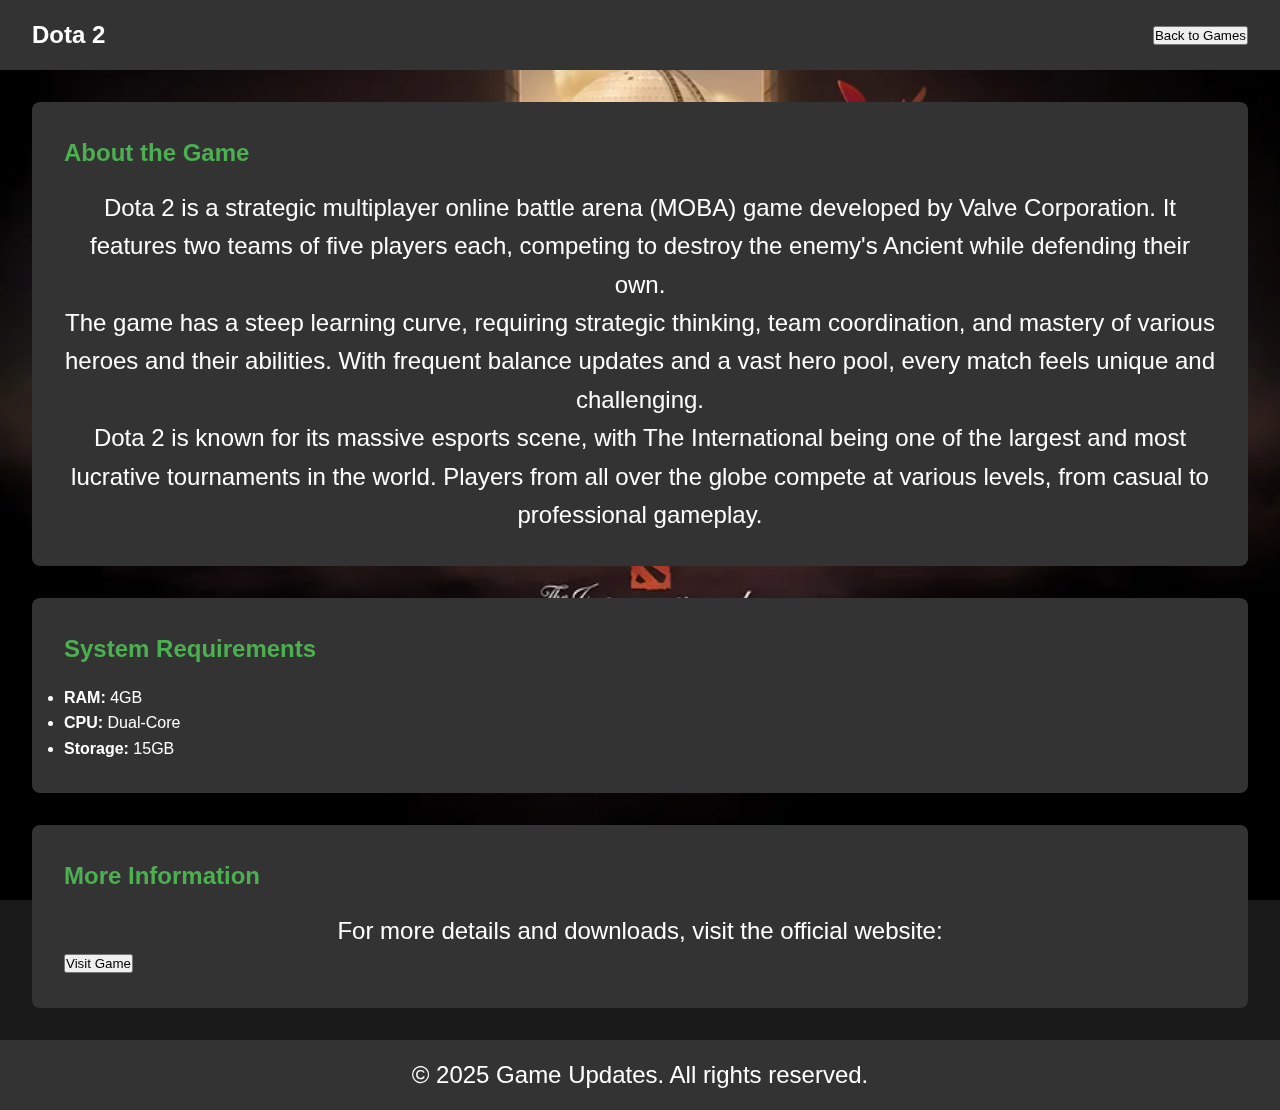
<file: dota_2.html>
<!DOCTYPE html>
<html lang="en">
<head>
    <meta charset="UTF-8">
    <meta name="viewport" content="width=device-width, initial-scale=1.0">
    <title>Dota 2</title>
    <link rel="icon" type="image/png" href="favicon.png" sizes="32x32">
    <link rel="stylesheet" href="games.css">
</head>
<body><style>
        /* Background Image */
        .bg-image {
            position: fixed;
            top: 0;
            left: 0;
            width: 100%;
            height: 100%;
            object-fit: cover;
            z-index: -1;
        }

        /* Text Styling */
        h1, p {
            position: relative;
            color: white;
            text-align: center;
            font-size: 24px;
            
        }
    </style>
</head>
<body>

    <img src="dotaa.webp" class="bg-image" alt="Background">


    <header>
        <h1>Dota 2</h1>
        <button onclick=location.href="games.html">Back to Games</button>
    </header>
    
    <section>
        <h2>About the Game</h2>
        <p>Dota 2 is a strategic multiplayer online battle arena (MOBA) game developed by Valve Corporation. It features two teams of five players each, competing to destroy the enemy's Ancient while defending their own.</p>
        <p>The game has a steep learning curve, requiring strategic thinking, team coordination, and mastery of various heroes and their abilities. With frequent balance updates and a vast hero pool, every match feels unique and challenging.</p>
        <p>Dota 2 is known for its massive esports scene, with The International being one of the largest and most lucrative tournaments in the world. Players from all over the globe compete at various levels, from casual to professional gameplay.</p>
    </section>
    
    <section>
        <h2>System Requirements</h2>
        <ul>
            <li><strong>RAM:</strong> 4GB</li>
            <li><strong>CPU:</strong> Dual-Core</li>
            <li><strong>Storage:</strong> 15GB</li>
        </ul>
    </section>
    
    <section>
        <h2>More Information</h2>
        <p>For more details and downloads, visit the official website:</p>
        <button onclick="location.href='https://www.dota2.com'">Visit Game</button>
    </section>
    
    <footer>
        <p>&copy; 2025 Game Updates. All rights reserved.</p>
    </footer>
</body>
</html>
</file>
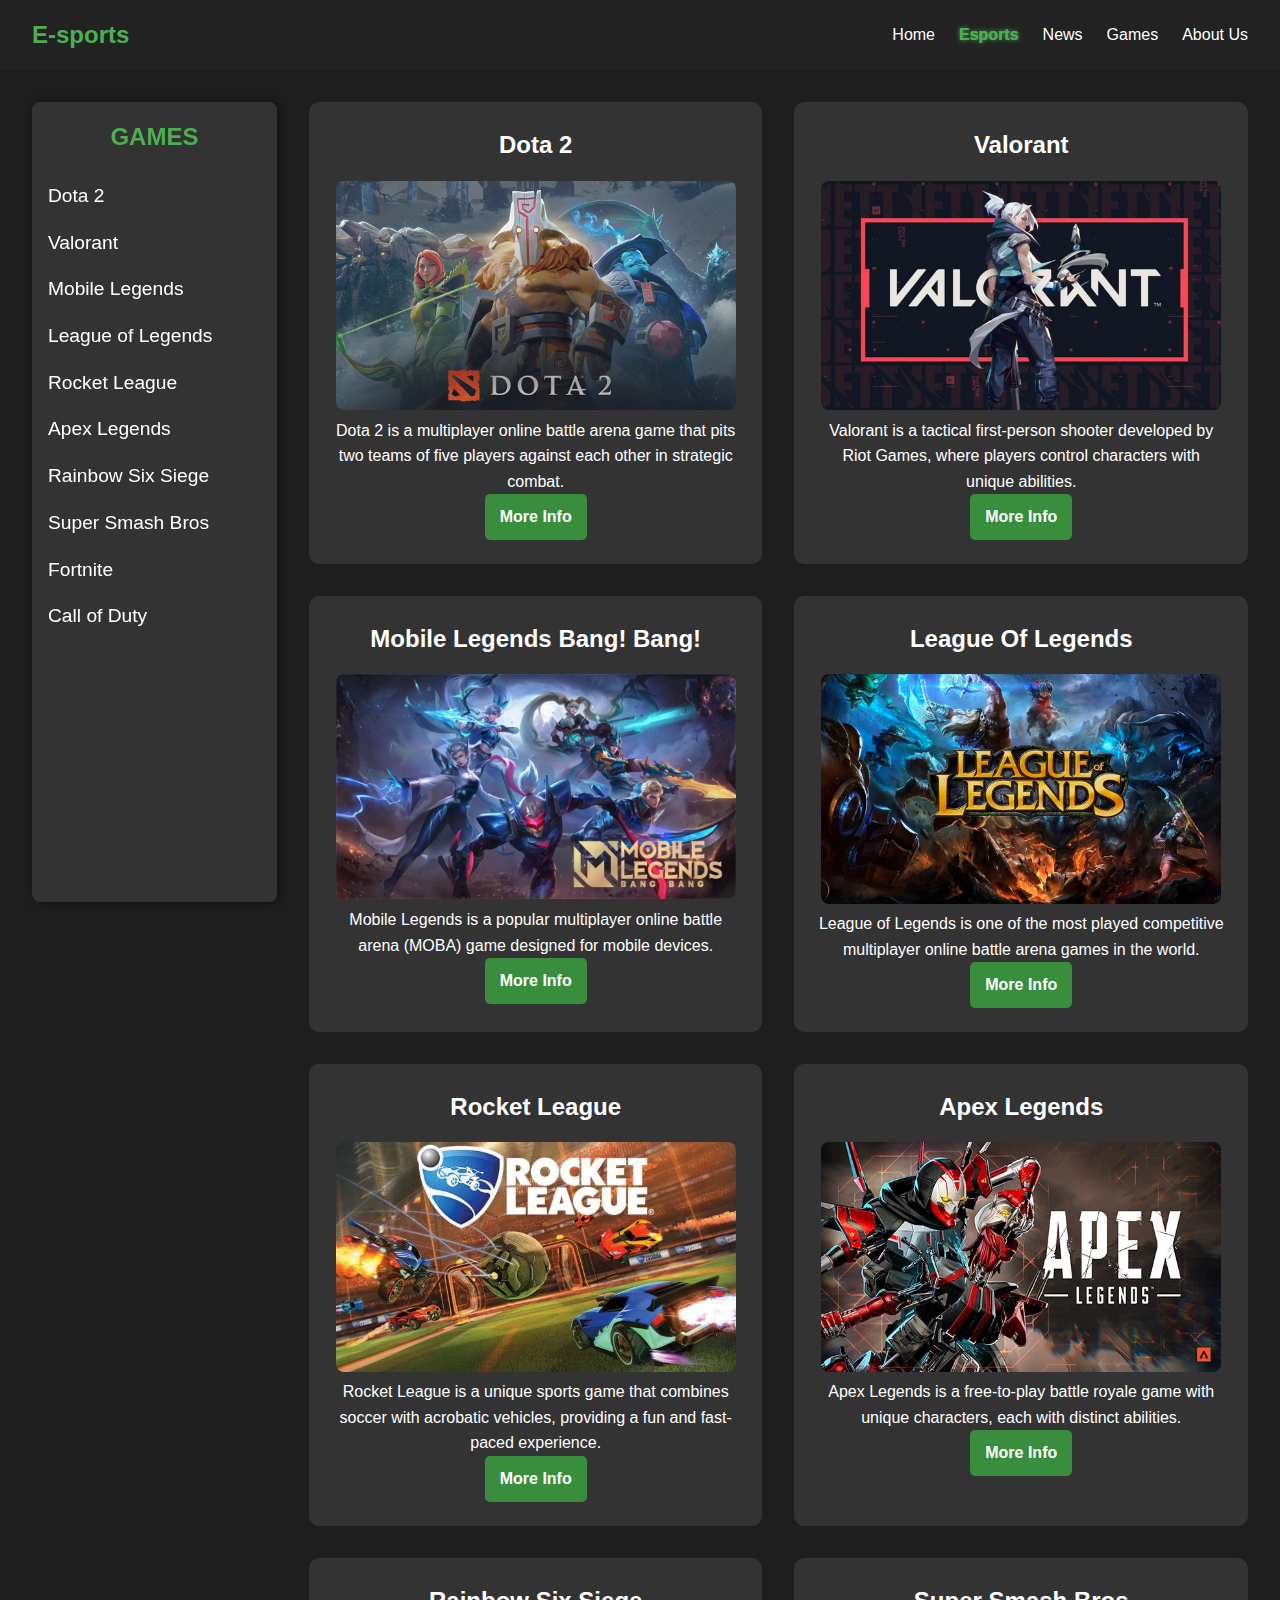
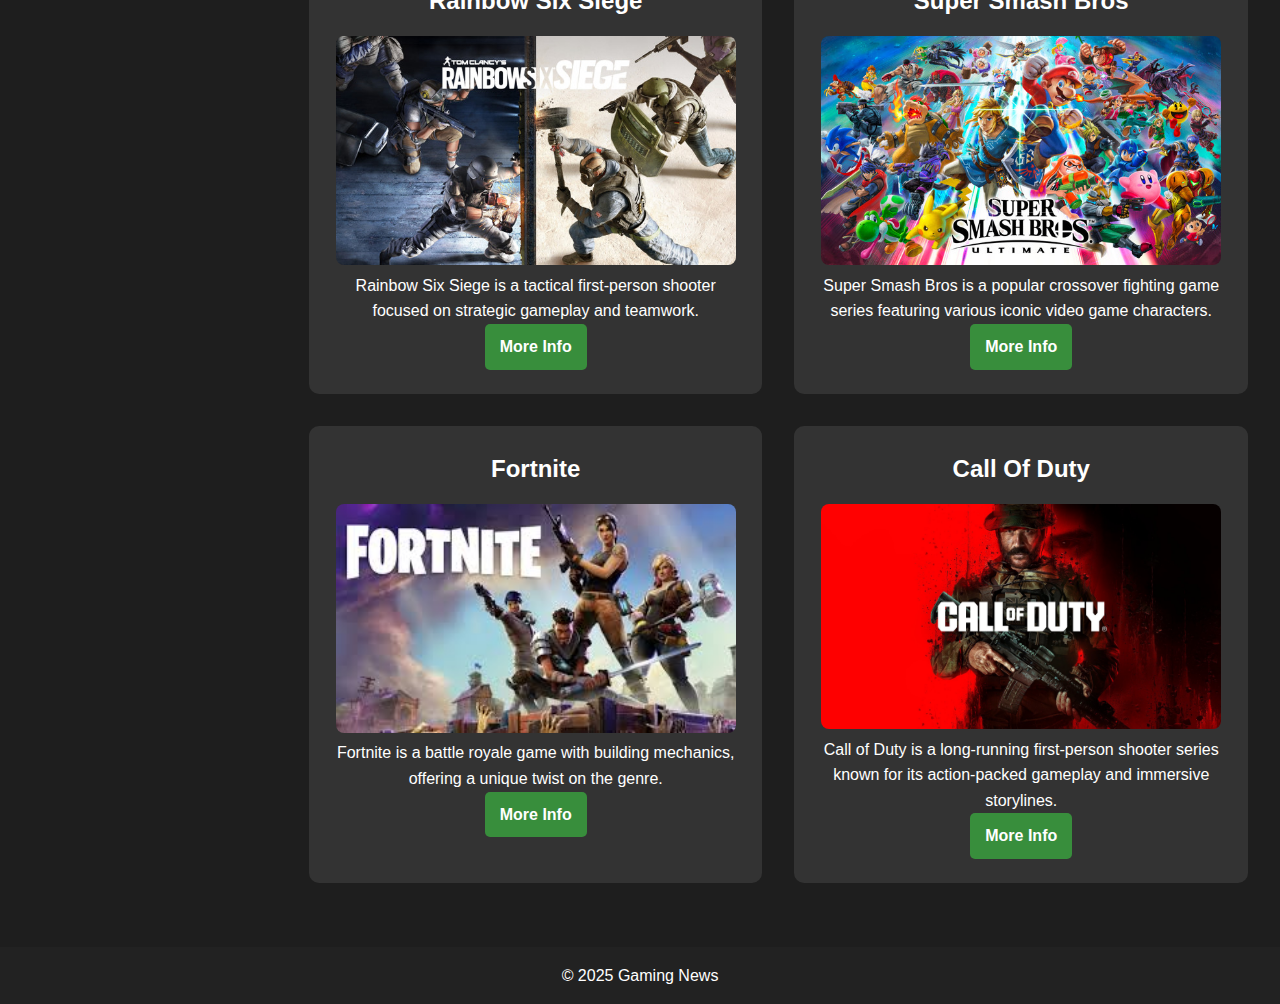
<file: esports.html>
<!DOCTYPE html>
<html lang="en">
<head>
    <meta charset="UTF-8">
    <meta name="viewport" content="width=device-width, initial-scale=1.0">
    <title>Esports - Gaming News</title>
    <link rel="icon" type="image/png" href="favicon.png" sizes="32x32">
    <link rel="stylesheet" href="esports.css">
</head>
<body>

   <header>
    <div class="logo">E-sports</div>
    <nav>
        <ul>
            <li><a href="index.html">Home</a></li>
            <li><a href="esports.html" class="active">Esports</a></li>
            <li><a href="/upcoming.html">News</a></li>
            <li><a href="/games.html">Games</a></li>
            <li><a href="/aboutus.html">About Us</a></li>
        </ul>
</header>

    <div class="content">
        <div class="sidebar">
		<h2 class="sidebar-title">GAMES</h2>
            <ul>
                <li><a href="#dota2">Dota 2</a></li>
                <li><a href="#valorant">Valorant</a></li>
                <li><a href="#mobile-legends">Mobile Legends</a></li>
                <li><a href="#lol">League of Legends</a></li>
                <li><a href="#rocket-league">Rocket League</a></li>
                <li><a href="#apex-legends">Apex Legends</a></li>
                <li><a href="#rainbow-six">Rainbow Six Siege</a></li>
                <li><a href="#smash-bros">Super Smash Bros</a></li>
                <li><a href="#fortnite">Fortnite</a></li>
                <li><a href="#call-of-duty">Call of Duty</a></li>
            </ul>
        </div>

        <div class="game-sections">

<section id="dota2" class="game-section">
	<h2>Dota 2</h2>
	<img src="dota2-image.jpg" alt="Dota 2" class="game-image">
	<p>Dota 2 is a multiplayer online battle arena game that pits two teams of five players against each other in strategic combat.</p>
	<a href="https://liquipedia.net/dota2/Portal:Esports" class="more-info" target="_blank">More Info</a>
</section>

<section id="valorant" class="game-section">
                <h2>Valorant</h2>
                <img src="valorant-image.jpg" alt="Valorant" class="game-image">
                <p>Valorant is a tactical first-person shooter developed by Riot Games, where players control characters with unique abilities.</p>
                <a href="https://liquipedia.net/valorant/Main_Page" class="more-info" target="_blank">More Info</a> </section>

<section id="mobile-legends" class="game-section">
    <h2>Mobile Legends Bang! Bang!</h2>
    <img src="mobile-legends-image.jpg" alt="Mobile Legends" class="game-image">
    <p>Mobile Legends is a popular multiplayer online battle arena (MOBA) game designed for mobile devices.</p>
    <a href="https://liquipedia.net/mobilelegends/Main_Page" class="more-info" target="_blank">More Info</a>
</section>

<section id="lol" class="game-section">
    <h2>League Of Legends</h2>
    <img src="lol-image.jpg" alt="League Of Legends" class="game-image">
    <p>League of Legends is one of the most played competitive multiplayer online battle arena games in the world.</p>
    <a href="https://liquipedia.net/leagueoflegends/Main_Page" class="more-info" target="_blank">More Info</a>
</section>

<section id="rocket-league" class="game-section">
    <h2>Rocket League</h2>
    <img src="rocket-league-image.jpg" alt="Rocket League" class="game-image">
    <p>Rocket League is a unique sports game that combines soccer with acrobatic vehicles, providing a fun and fast-paced experience.</p>
    <a href="https://liquipedia.net/rocketleague/Main_Page" class="more-info" target="_blank">More Info</a>
</section>

<section id="apex-legends" class="game-section">
    <h2>Apex Legends</h2>
    <img src="apex-legends-image.jpg" alt="Apex Legends" class="game-image">
    <p>Apex Legends is a free-to-play battle royale game with unique characters, each with distinct abilities.</p>
    <a href="https://liquipedia.net/apexlegends/Main_Page" class="more-info" target="_blank">More Info</a>
</section>

<section id="rainbow-six" class="game-section">
    <h2>Rainbow Six Siege</h2>
    <img src="rainbow-six-image.jpg" alt="Rainbow Six Siege" class="game-image">
    <p>Rainbow Six Siege is a tactical first-person shooter focused on strategic gameplay and teamwork.</p>
    <a href="https://liquipedia.net/rainbowsix/Main_Page" class="more-info" target="_blank">More Info</a>
</section>

<section id="smash-bros" class="game-section">
    <h2>Super Smash Bros</h2>
    <img src="smash-bros-image.jpg" alt="Super Smash Bros" class="game-image">
    <p>Super Smash Bros is a popular crossover fighting game series featuring various iconic video game characters.</p>
    <a href="https://liquipedia.net/smash/Main_Page" class="more-info" target="_blank">More Info</a>
</section>

<section id="fortnite" class="game-section">
    <h2>Fortnite</h2>
    <img src="fortnite-image.jpg" alt="Fortnite" class="game-image">
    <p>Fortnite is a battle royale game with building mechanics, offering a unique twist on the genre.</p>
    <a href="https://liquipedia.net/fortnite/Main_Page" class="more-info" target="_blank">More Info</a>
</section>

<section id="call-of-duty" class="game-section">
    <h2>Call Of Duty</h2>
    <img src="call-of-duty-image.jpg" alt="Call of Duty" class="game-image">
    <p>Call of Duty is a long-running first-person shooter series known for its action-packed gameplay and immersive storylines.</p>
    <a href="https://liquipedia.net/callofduty/Main_Page" class="more-info" target="_blank">More Info</a>
</section>

        </div>
    </div>

 


    <footer>
        <p>&copy; 2025 Gaming News</p>
    </footer>

</body>
</html>
</file>
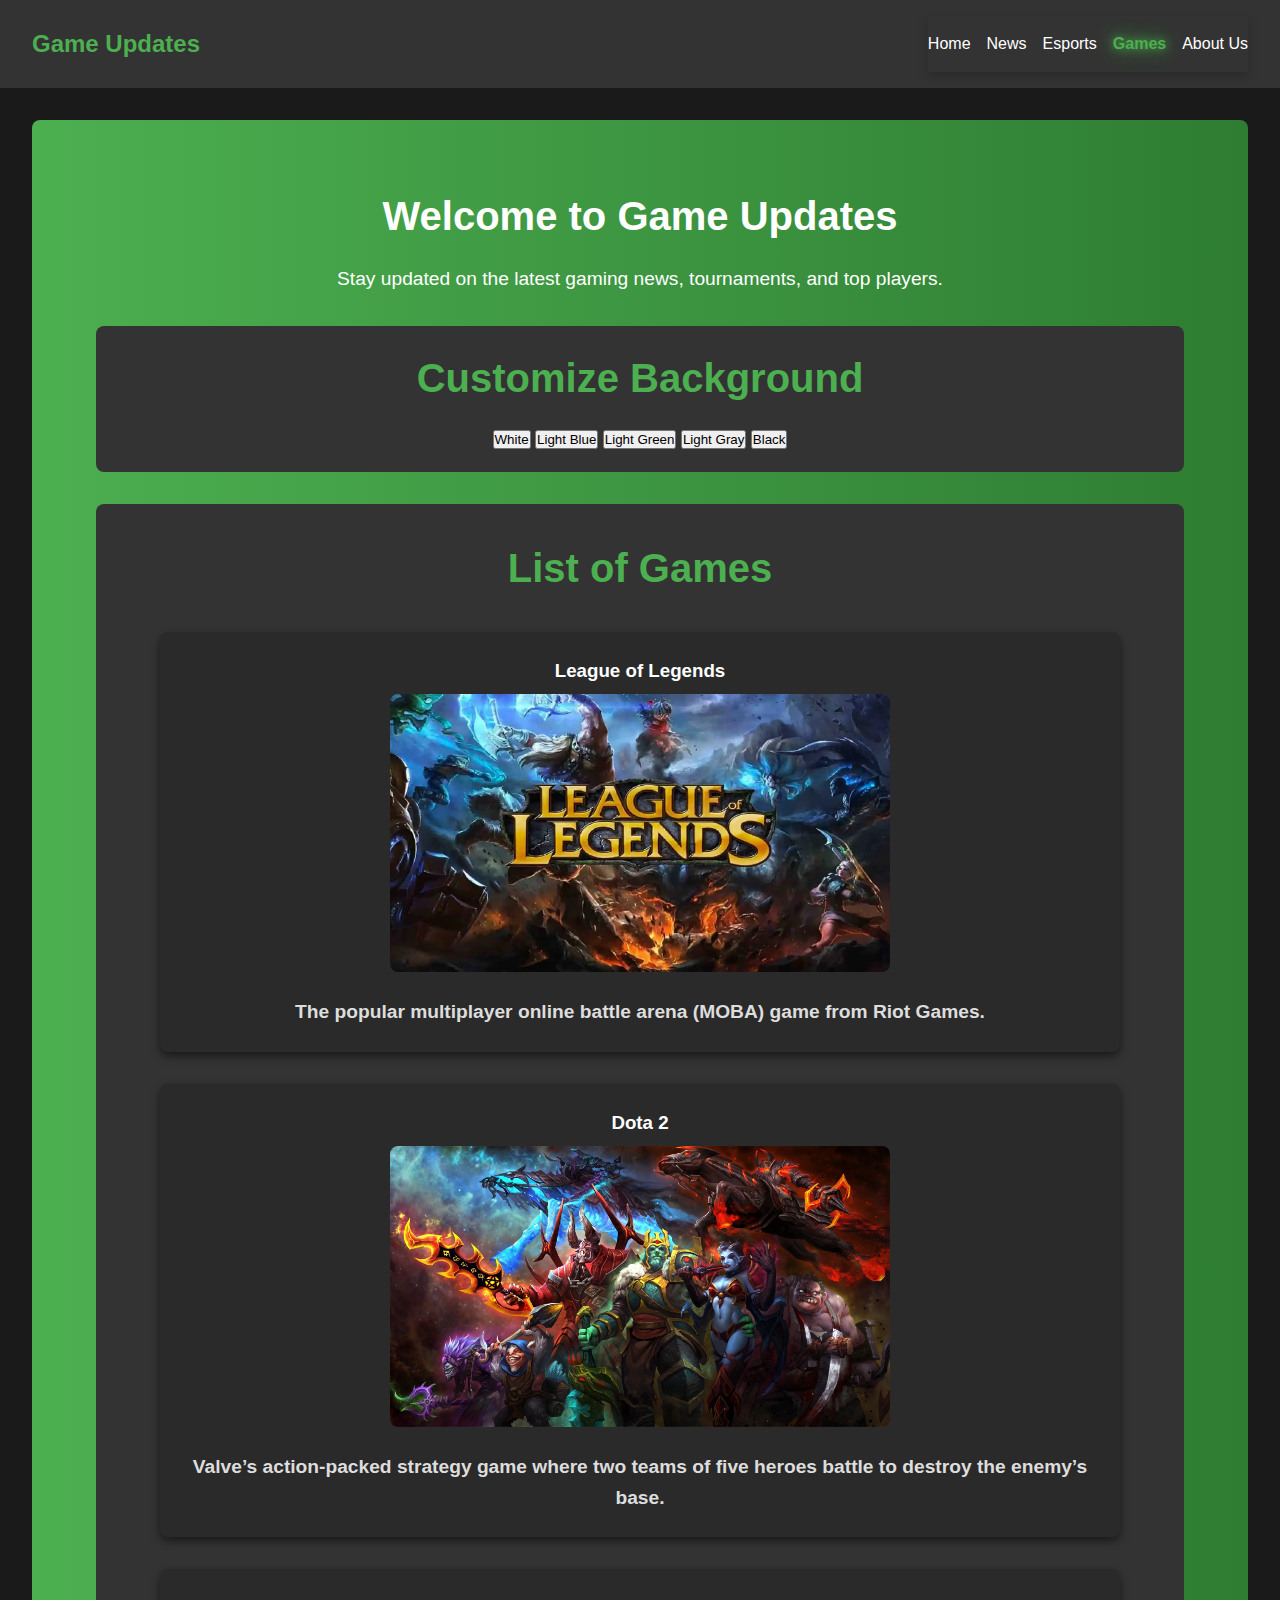
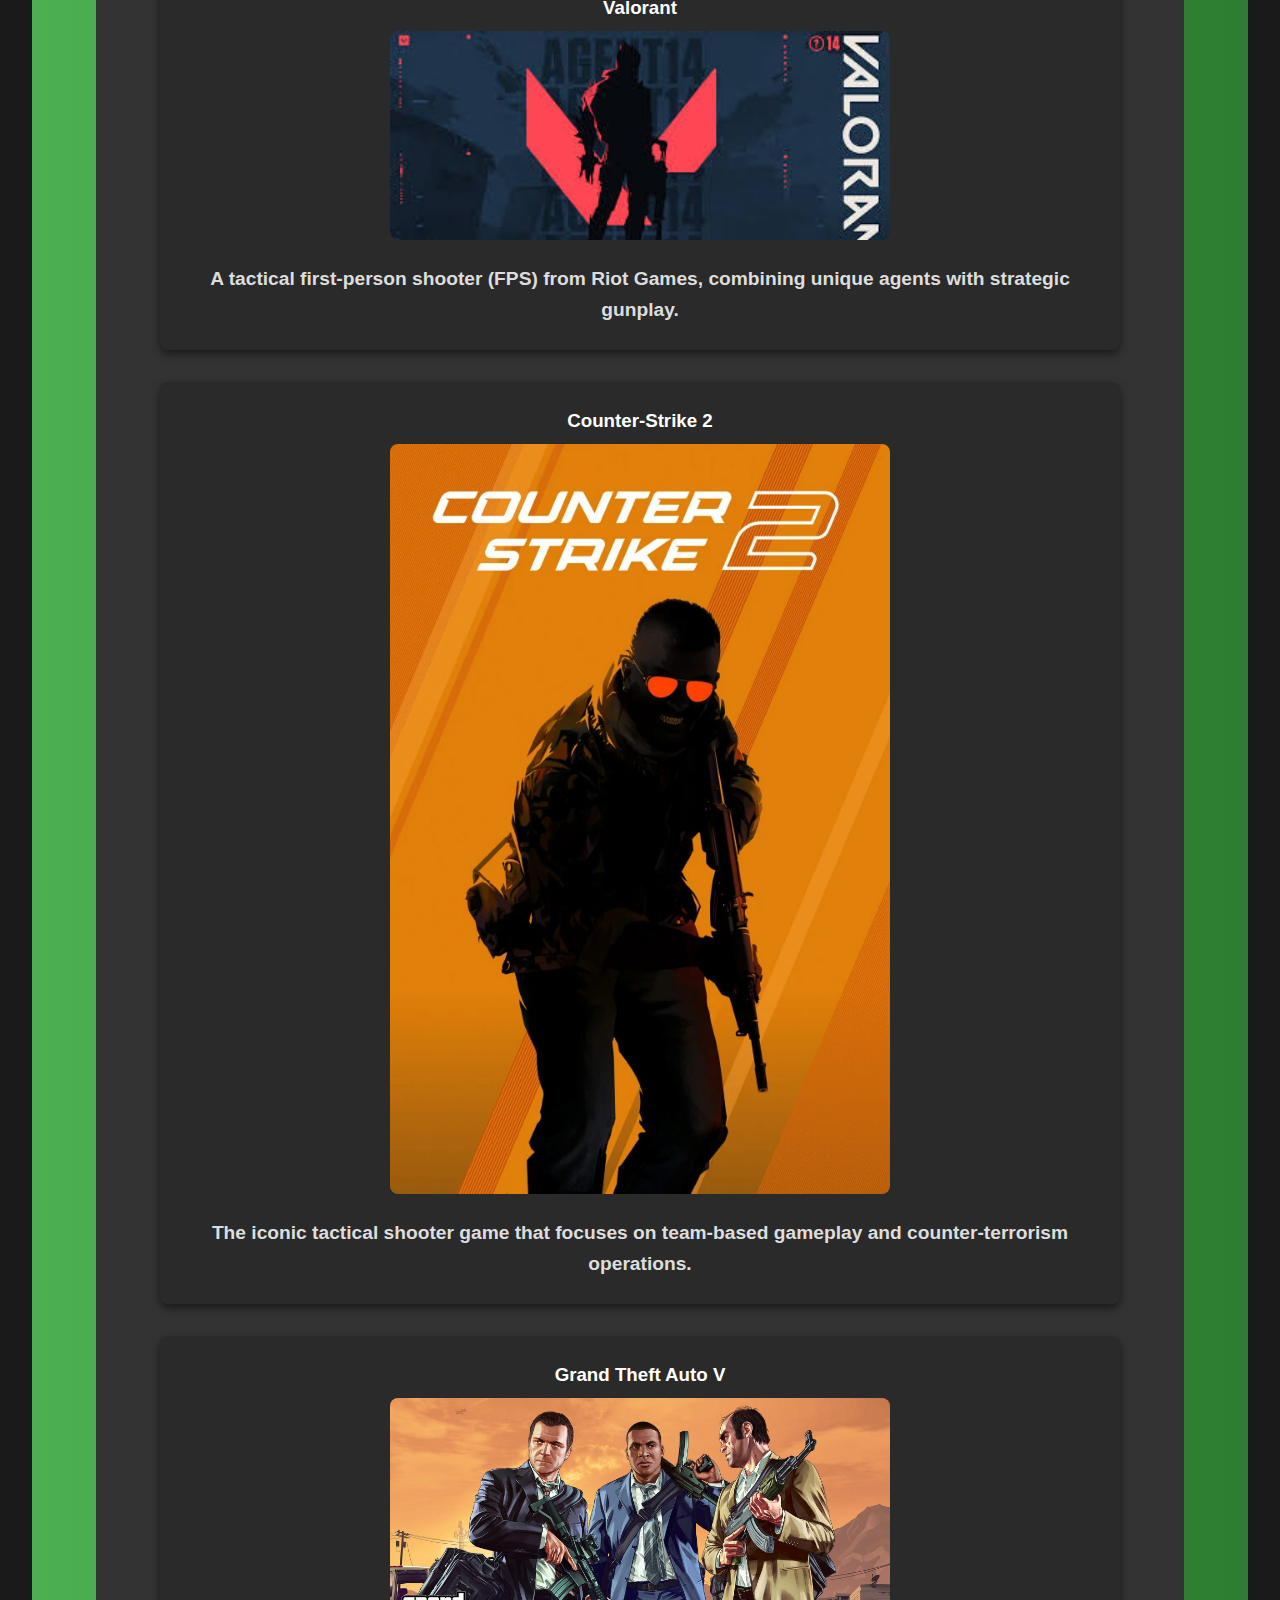
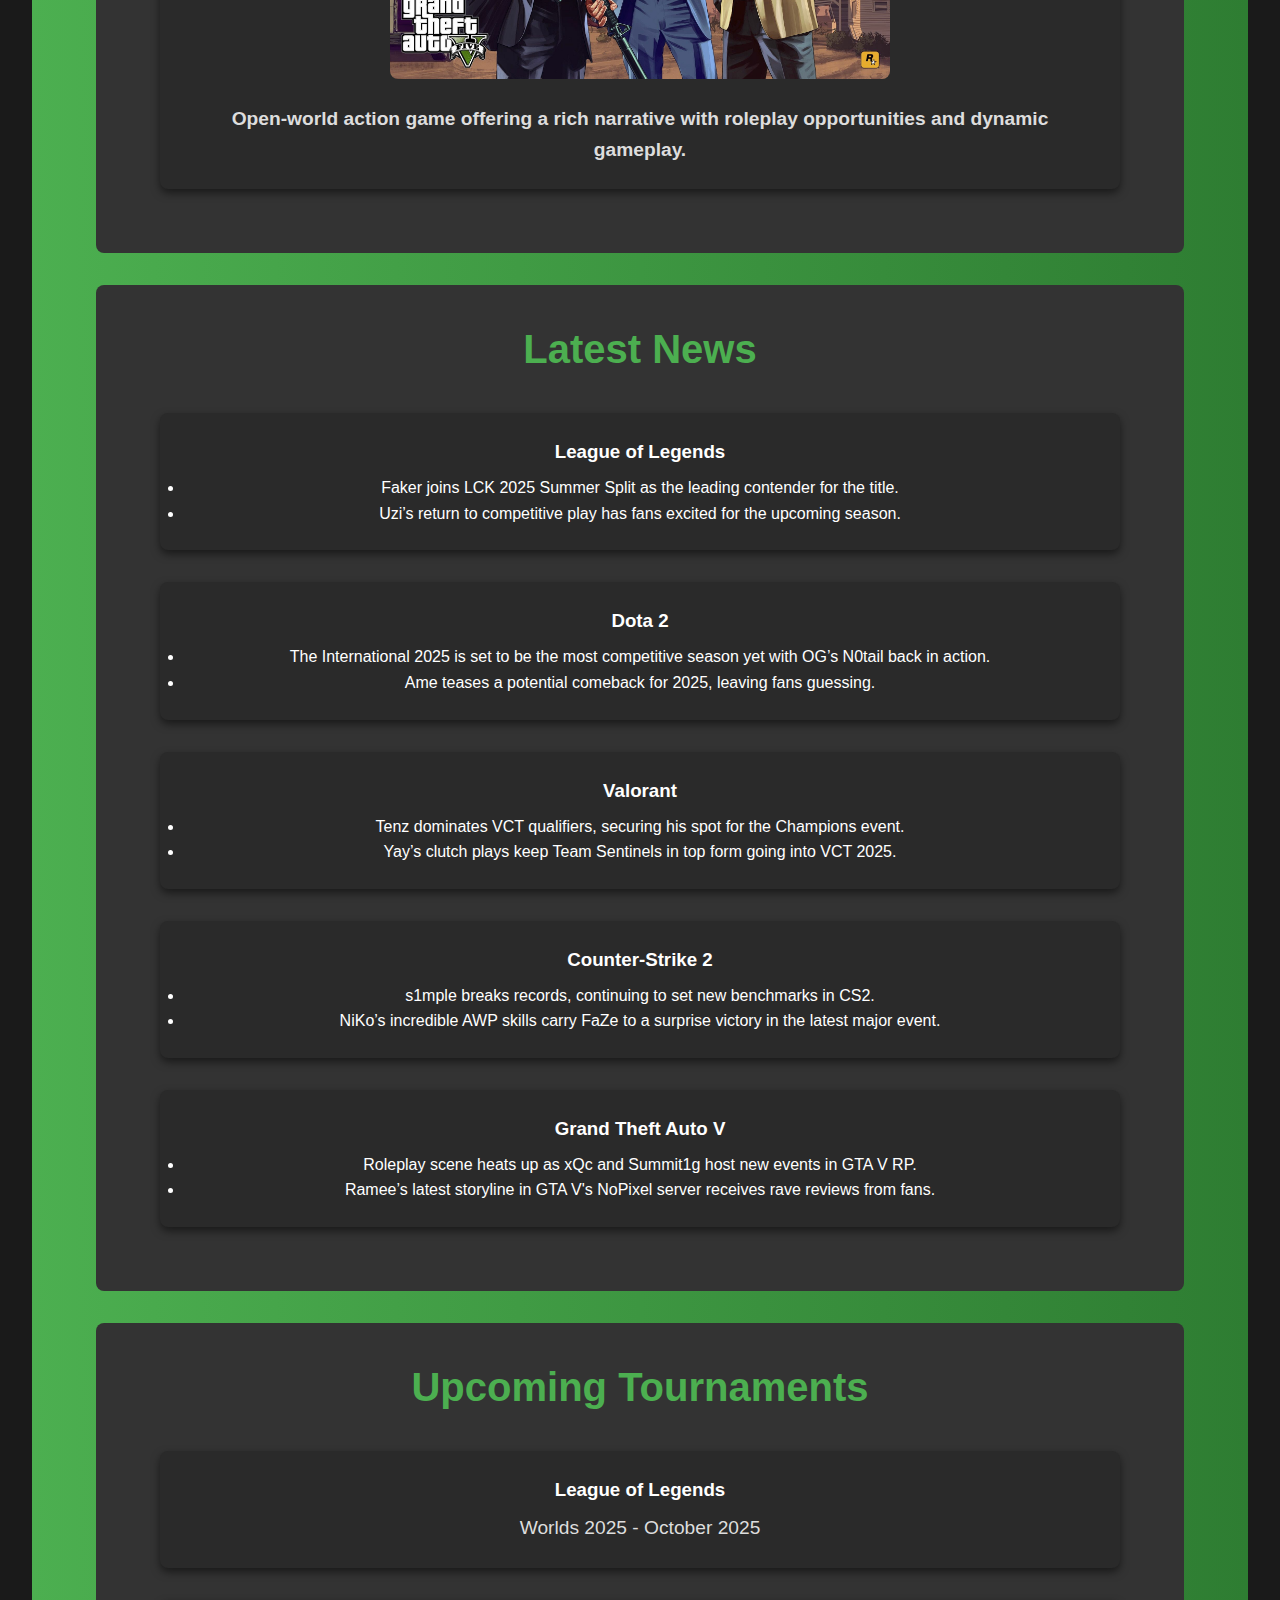
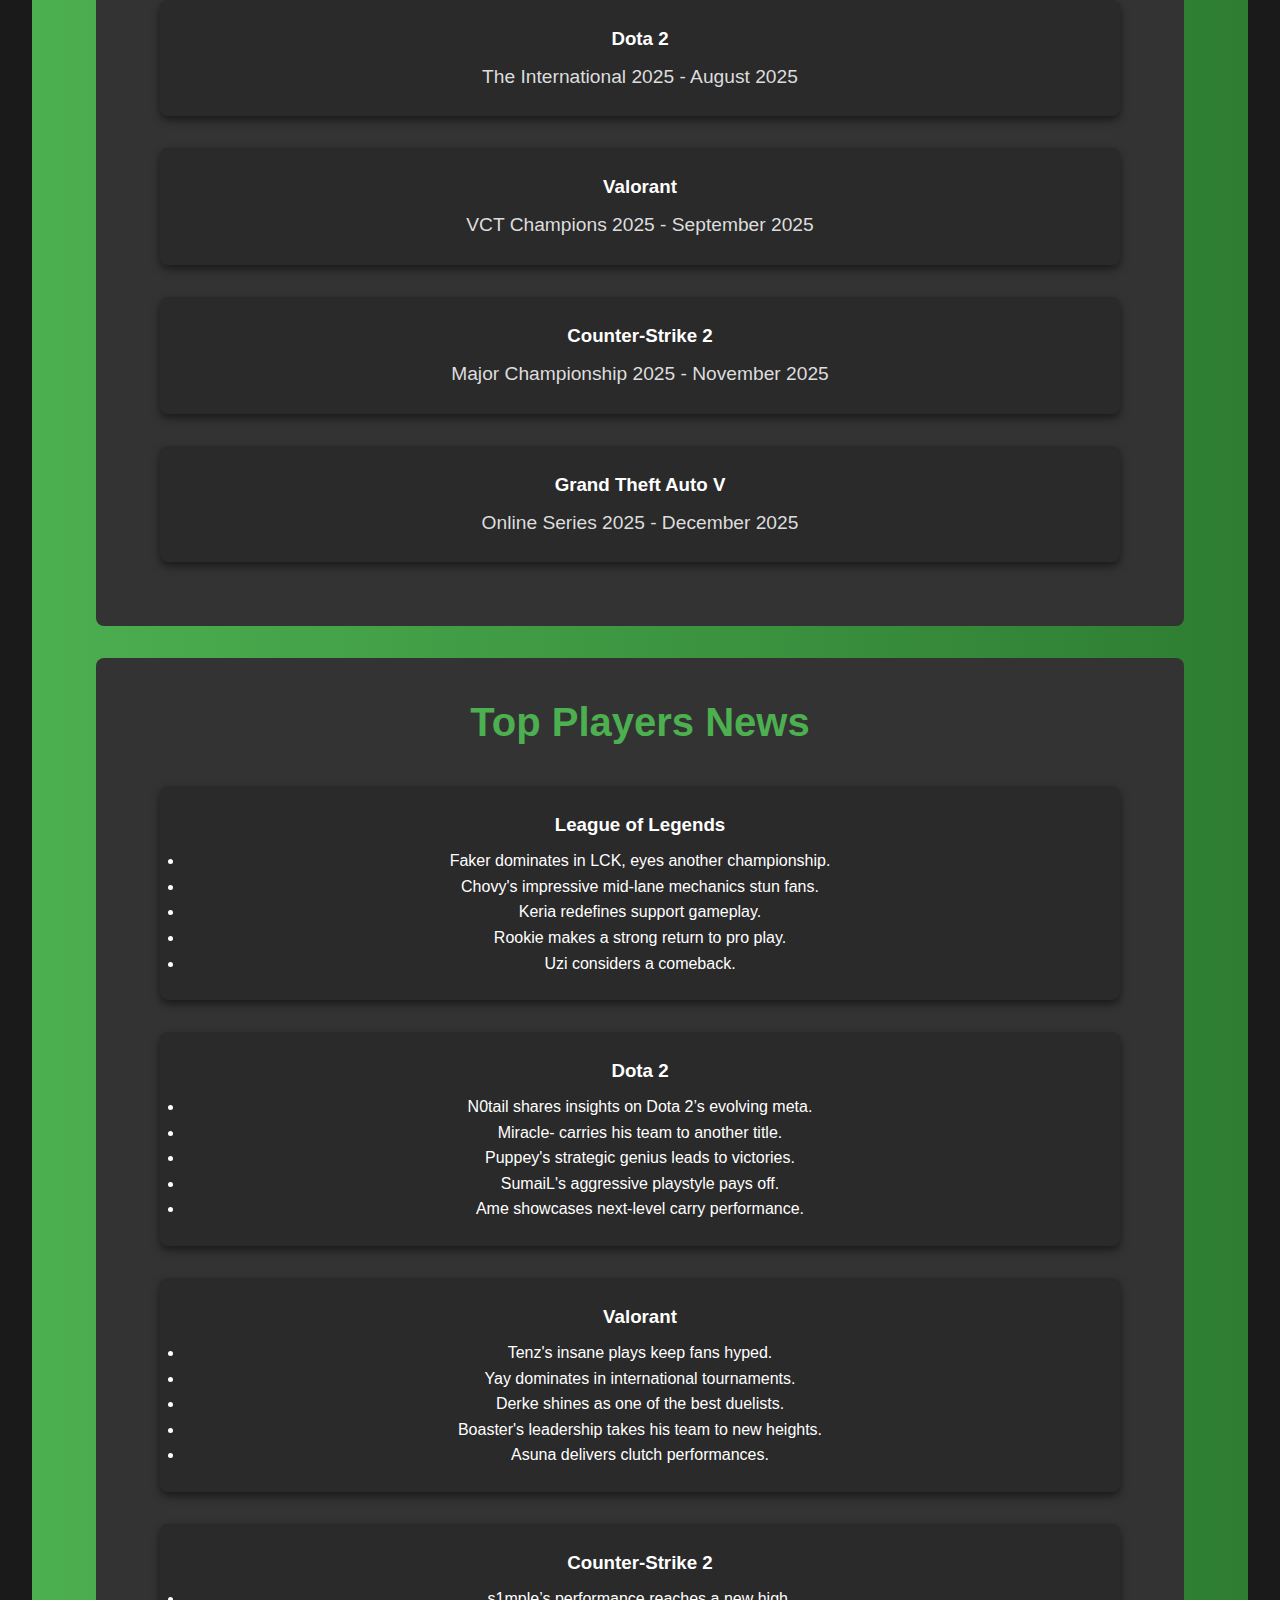
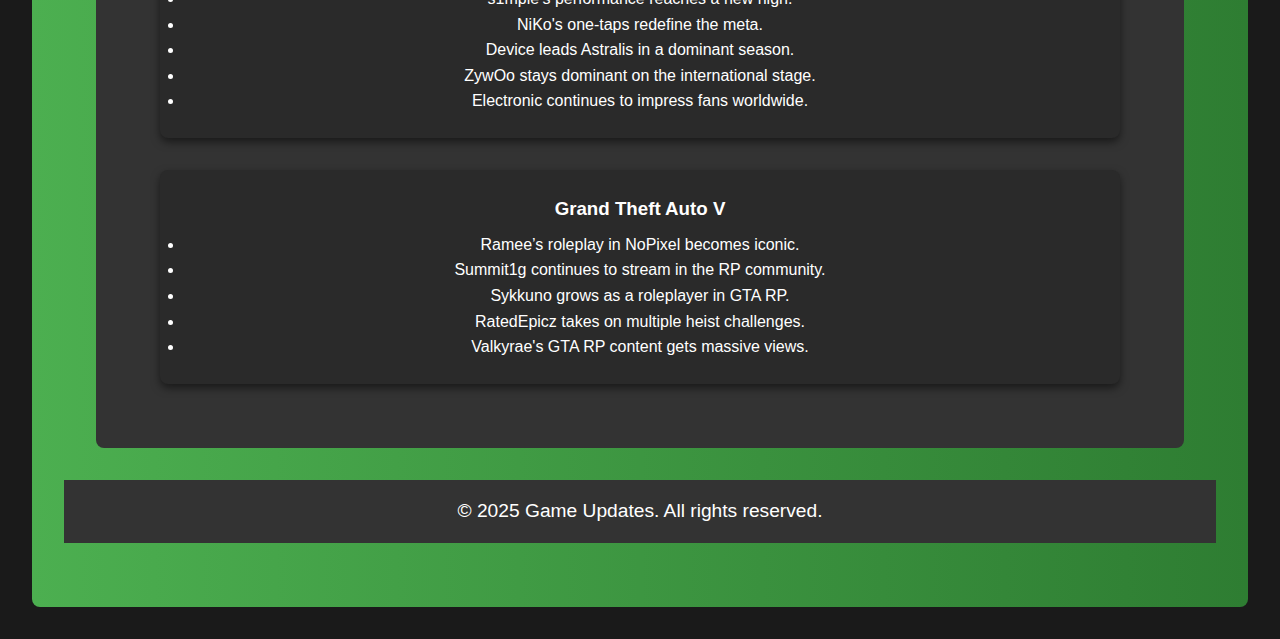
<file: games.html>
<!DOCTYPE html>
<html lang="en">
<head>
    <meta charset="UTF-8">
    <meta name="viewport" content="width=device-width, initial-scale=1.0">
    <title>Game Updates</title>
    <link rel="stylesheet" href="games.css">
    <link rel="icon" type="image/png" href="favicon.png" sizes="32x32">
</head>
<body>

    <header>
        <h1 class="logo">Game Updates</h1>
        <nav>
            <ul>
                <li><a href="/index.html">Home</a></li>
                <li><a href="/upcoming.html">News</a></li>
                <li><a href="/esports.html">Esports</a></li>
                <li><a href="/games.html"class= "active">Games</a></li>
                <li><a href="/aboutus.html">About Us</a></li>
            </ul>
        </nav>
    
    </header>
 
    <section class="hero">
        <h1>Welcome to Game Updates</h1>
        <p>Stay updated on the latest gaming news, tournaments, and top players.</p>
        <section id="color-theme" style="text-align: center; padding: 20px;">
            <h2>Customize Background</h2>
            <button onclick="changeBackgroundColor('white')">White</button>
            <button onclick="changeBackgroundColor('lightblue')">Light Blue</button>
            <button onclick="changeBackgroundColor('lightgreen')">Light Green</button>
            <button onclick="changeBackgroundColor('lightgray')">Light Gray</button>
            <button onclick="changeBackgroundColor('black')">Black</button>
       
    </section>

    <!-- List of Games Section -->
    <section id="home">
        <h2>List of Games</h2>

        <!-- League of Legends Section -->
        <section class="game-box" id="league-of-legends">
            <h3>League of Legends</h3>
            <a href="league_of_legends.html">
                <img src="/league-of-legends.webp" alt="League of Legends">
                <p>The popular multiplayer online battle arena (MOBA) game from Riot Games.</p>
            </a>
        </section>

        <!-- Dota 2 Section -->
        <section class="game-box" id="dota-2">
            <h3>Dota 2</h3>
            <a href="dota_2.html">
                <img src="/dota-2.jpg" alt="Dota 2">
                <p>Valve’s action-packed strategy game where two teams of five heroes battle to destroy the enemy’s base.</p>
            </a>
        </section>

        <!-- Valorant Section -->
        <section class="game-box" id="valorant">
            <h3>Valorant</h3>
            <a href="valorant.html">
                <img src="/valorant 1.jpg" alt="Valorant">
                <p>A tactical first-person shooter (FPS) from Riot Games, combining unique agents with strategic gunplay.</p>
            </a>
        </section>

        <!-- Counter-Strike 2 Section -->
        <section class="game-box" id="counter-strike-2">
            <h3>Counter-Strike 2</h3>
            <a href="counter_strike_2.html">
                <img src="/Cs2.webp" alt="Counter-Strike 2">
                <p>The iconic tactical shooter game that focuses on team-based gameplay and counter-terrorism operations.</p>
            </a>
        </section>

        <!-- Grand Theft Auto V Section -->
        <section class="game-box" id="gta-v">
            <h3>Grand Theft Auto V</h3>
            <a href="gta_v.html">
                <img src="/gta v.jpg" alt="Grand Theft Auto V">
                <p>Open-world action game offering a rich narrative with roleplay opportunities and dynamic gameplay.</p>
            </a>
        </section>
    </section>

    <!-- Latest News Section -->
    <section id="latest-news">
        <h2>Latest News</h2>

        <!-- League of Legends News -->
        <section class="game-box">
            <h3>League of Legends</h3>
            <ul>
                <li>Faker joins LCK 2025 Summer Split as the leading contender for the title.</li>
                <li>Uzi’s return to competitive play has fans excited for the upcoming season.</li>
            </ul>
        </section>

        <!-- Dota 2 News -->
        <section class="game-box">
            <h3>Dota 2</h3>
            <ul>
                <li>The International 2025 is set to be the most competitive season yet with OG’s N0tail back in action.</li>
                <li>Ame teases a potential comeback for 2025, leaving fans guessing.</li>
            </ul>
        </section>

        <!-- Valorant News -->
        <section class="game-box">
            <h3>Valorant</h3>
            <ul>
                <li>Tenz dominates VCT qualifiers, securing his spot for the Champions event.</li>
                <li>Yay’s clutch plays keep Team Sentinels in top form going into VCT 2025.</li>
            </ul>
        </section>

        <!-- Counter-Strike 2 News -->
        <section class="game-box">
            <h3>Counter-Strike 2</h3>
            <ul>
                <li>s1mple breaks records, continuing to set new benchmarks in CS2.</li>
                <li>NiKo’s incredible AWP skills carry FaZe to a surprise victory in the latest major event.</li>
            </ul>
        </section>

        <!-- Grand Theft Auto V News -->
        <section class="game-box">
            <h3>Grand Theft Auto V</h3>
            <ul>
                <li>Roleplay scene heats up as xQc and Summit1g host new events in GTA V RP.</li>
                <li>Ramee’s latest storyline in GTA V's NoPixel server receives rave reviews from fans.</li>
            </ul>
        </section>
    </section>

    <!-- Tournaments Section -->
    <section id="tournaments">
        <h2>Upcoming Tournaments</h2>

        <!-- League of Legends Tournament -->
        <section class="game-box">
            <h3>League of Legends</h3>
            <p>Worlds 2025 - October 2025</p>
        </section>

        <!-- Dota 2 Tournament -->
        <section class="game-box">
            <h3>Dota 2</h3>
            <p>The International 2025 - August 2025</p>
        </section>

        <!-- Valorant Tournament -->
        <section class="game-box">
            <h3>Valorant</h3>
            <p>VCT Champions 2025 - September 2025</p>
        </section>

        <!-- Counter-Strike 2 Tournament -->
        <section class="game-box">
            <h3>Counter-Strike 2</h3>
            <p>Major Championship 2025 - November 2025</p>
        </section>

        <!-- Grand Theft Auto V Tournament -->
        <section class="game-box">
            <h3>Grand Theft Auto V</h3>
            <p>Online Series 2025 - December 2025</p>
        </section>
    </section>

    <!-- Top Players News Section -->
    <section id="top-players-news">
        <h2>Top Players News</h2>

        <!-- League of Legends Players -->
        <section class="game-box">
            <h3>League of Legends</h3>
            <ul>
                <li>Faker dominates in LCK, eyes another championship.</li>
                <li>Chovy's impressive mid-lane mechanics stun fans.</li>
                <li>Keria redefines support gameplay.</li>
                <li>Rookie makes a strong return to pro play.</li>
                <li>Uzi considers a comeback.</li>
            </ul>
        </section>

        <!-- Dota 2 Players -->
        <section class="game-box">
            <h3>Dota 2</h3>
            <ul>
                <li>N0tail shares insights on Dota 2’s evolving meta.</li>
                <li>Miracle- carries his team to another title.</li>
                <li>Puppey's strategic genius leads to victories.</li>
                <li>SumaiL's aggressive playstyle pays off.</li>
                <li>Ame showcases next-level carry performance.</li>
            </ul>
        </section>

        <!-- Valorant Players -->
        <section class="game-box">
            <h3>Valorant</h3>
            <ul>
                <li>Tenz's insane plays keep fans hyped.</li>
                <li>Yay dominates in international tournaments.</li>
                <li>Derke shines as one of the best duelists.</li>
                <li>Boaster's leadership takes his team to new heights.</li>
                <li>Asuna delivers clutch performances.</li>
            </ul>
        </section>

        <!-- Counter-Strike 2 Players -->
        <section class="game-box">
            <h3>Counter-Strike 2</h3>
            <ul>
                <li>s1mple’s performance reaches a new high.</li>
                <li>NiKo's one-taps redefine the meta.</li>
                <li>Device leads Astralis in a dominant season.</li>
                <li>ZywOo stays dominant on the international stage.</li>
                <li>Electronic continues to impress fans worldwide.</li>
            </ul>
        </section>

        <!-- GTA V Players -->
        <section class="game-box">
            <h3>Grand Theft Auto V</h3>
            <ul>
                <li>Ramee’s roleplay in NoPixel becomes iconic.</li>
                <li>Summit1g continues to stream in the RP community.</li>
                <li>Sykkuno grows as a roleplayer in GTA RP.</li>
                <li>RatedEpicz takes on multiple heist challenges.</li>
                <li>Valkyrae's GTA RP content gets massive views.</li>
            </ul>
        </section>
    </section>

    <!-- Footer -->
    <footer>
        <p>&copy; 2025 Game Updates. All rights reserved.</p>
    </footer>
</section> <script>
    function changeBackgroundColor(color) {
        document.body.style.backgroundColor = color;
        // Optional: Change text color for visibility
        if (color === 'black') {
            document.body.style.color = 'white';
        } else {
            document.body.style.color = 'black';
        }
    }
</script>
</body>
</html>
</file>
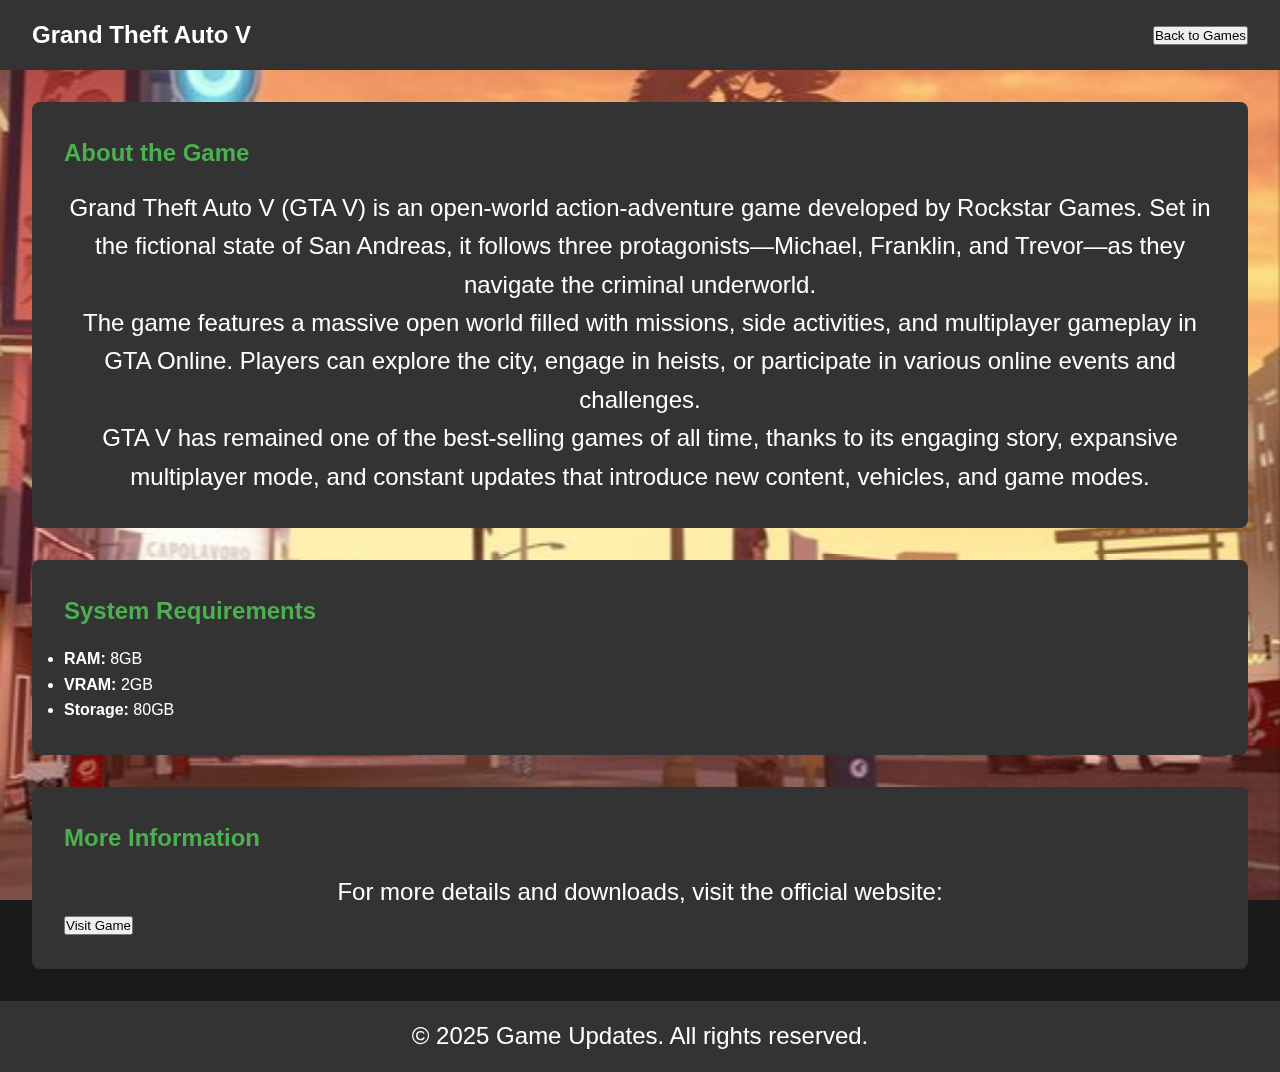
<file: gta_v.html>
<!DOCTYPE html>
<html lang="en">
<head>
    <meta charset="UTF-8">
    <meta name="viewport" content="width=device-width, initial-scale=1.0">
    <title>Grand Theft Auto V</title>
    <link rel="icon" type="image/png" href="favicon.png" sizes="32x32">
    <link rel="stylesheet" href="games.css">
    <style>
        /* Background Image */
        .bg-image {
            position: fixed;
            top: 0;
            left: 0;
            width: 100%;
            height: 100%;
            object-fit: cover;
            z-index: -1;
        }

        /* Text Styling */
        h1, p {
            position: relative;
            color: white;
            text-align: center;
            font-size: 24px;
            
        }
    </style>
</head>
<body>

    <img src="gta5.jpg" class="bg-image" alt="Background">

    <header>
        <h1>Grand Theft Auto V</h1>
        <button onclick=location.href="games.html">Back to Games</button>
    </header>

    <section>
        <h2>About the Game</h2>
        <p>Grand Theft Auto V (GTA V) is an open-world action-adventure game developed by Rockstar Games. Set in the fictional state of San Andreas, it follows three protagonists—Michael, Franklin, and Trevor—as they navigate the criminal underworld.</p>
        <p>The game features a massive open world filled with missions, side activities, and multiplayer gameplay in GTA Online. Players can explore the city, engage in heists, or participate in various online events and challenges.</p>
        <p>GTA V has remained one of the best-selling games of all time, thanks to its engaging story, expansive multiplayer mode, and constant updates that introduce new content, vehicles, and game modes.</p>
    </section>

    <section>
        <h2>System Requirements</h2>
        <ul>
            <li><strong>RAM:</strong> 8GB</li>
            <li><strong>VRAM:</strong> 2GB</li>
            <li><strong>Storage:</strong> 80GB</li>
        </ul>
    </section>

    <section>
        <h2>More Information</h2>
        <p>For more details and downloads, visit the official website:</p>
        <button onclick="location.href='https://www.rockstargames.com/V'">Visit Game</button>
    </section>

    <footer>
        <p>&copy; 2025 Game Updates. All rights reserved.</p>
    </footer>

</body>
</html>
</file>
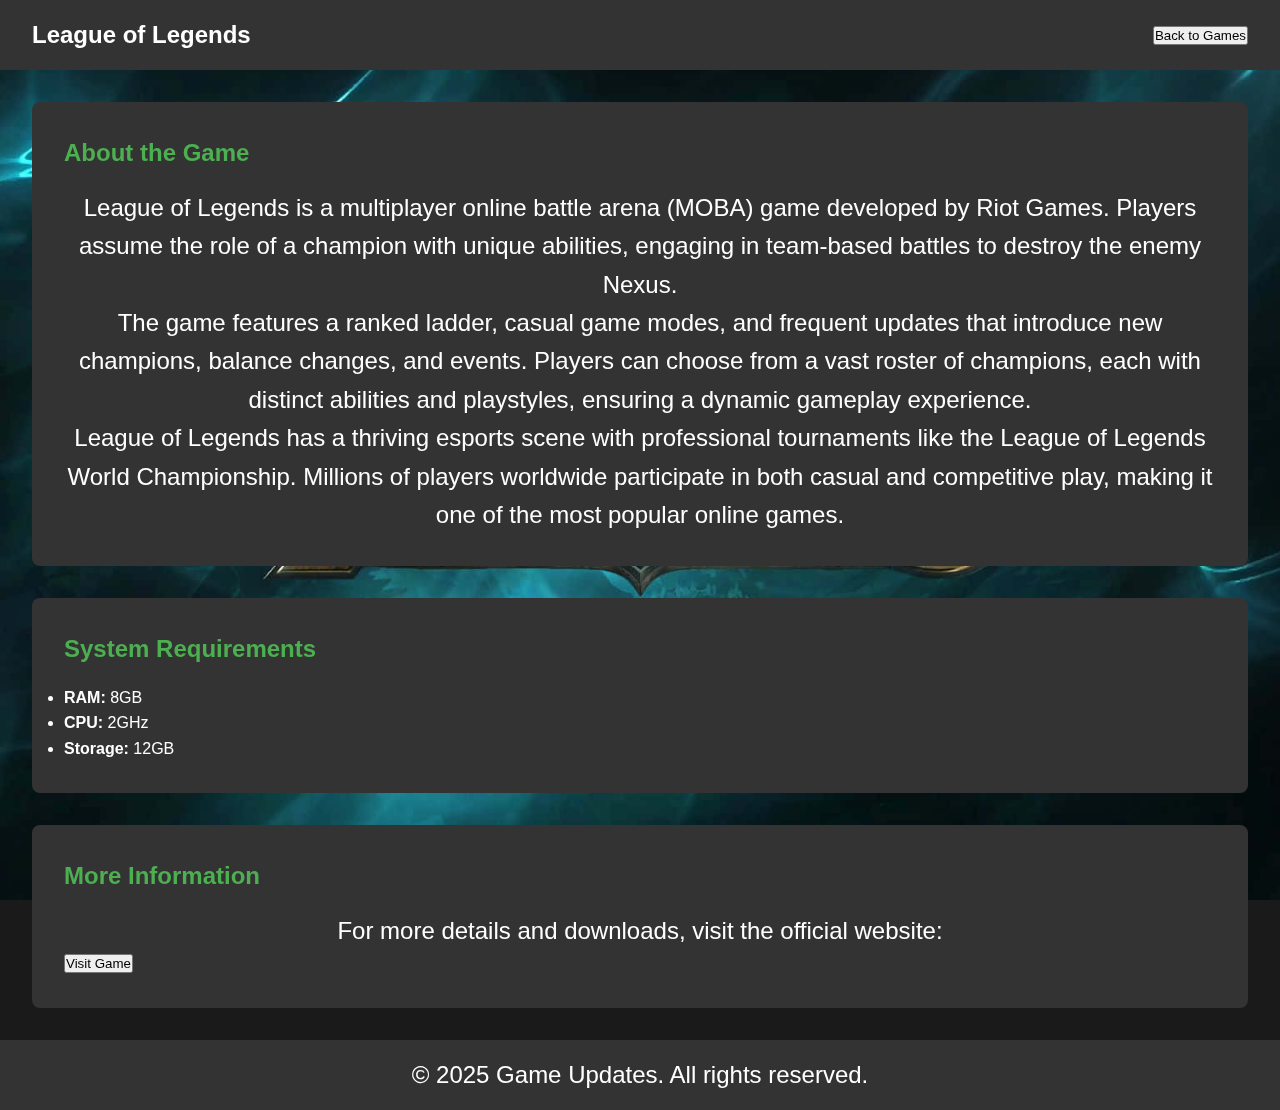
<file: league_of_legends.html>
<!DOCTYPE html>
<html lang="en">
<head>
    <meta charset="UTF-8">
    <meta name="viewport" content="width=device-width, initial-scale=1.0">
    <title>League of Legends</title>
    <link rel="icon" type="image/png" href="favicon.png" sizes="32x32">
    <link rel="stylesheet" href="games.css">
</head>
<body>
<style>
        /* Background Image */
        .bg-image {
            position: fixed;
            top: 0;
            left: 0;
            width: 100%;
            height: 100%;
            object-fit: cover;
            z-index: -1;
        }

        /* Text Styling */
        h1, p {
            position: relative;
            color: white;
            text-align: center;
            font-size: 24px;
            
        }
    </style>
</head>
<body>

    <img src="-league-of-legends.jpg" class="bg-image" alt="Background">


    <header>
        <h1>League of Legends</h1>
        <button onclick=location.href="games.html">Back to Games</button>
    </header>
    
    <section>
        <h2>About the Game</h2>
        <p>League of Legends is a multiplayer online battle arena (MOBA) game developed by Riot Games. Players assume the role of a champion with unique abilities, engaging in team-based battles to destroy the enemy Nexus.</p>
        <p>The game features a ranked ladder, casual game modes, and frequent updates that introduce new champions, balance changes, and events. Players can choose from a vast roster of champions, each with distinct abilities and playstyles, ensuring a dynamic gameplay experience.</p>
        <p>League of Legends has a thriving esports scene with professional tournaments like the League of Legends World Championship. Millions of players worldwide participate in both casual and competitive play, making it one of the most popular online games.</p>
    </section>
    
    <section>
        <h2>System Requirements</h2>
        <ul>
            <li><strong>RAM:</strong> 8GB</li>
            <li><strong>CPU:</strong> 2GHz</li>
            <li><strong>Storage:</strong> 12GB</li>
        </ul>
    </section>
    
    <section>
        <h2>More Information</h2>
        <p>For more details and downloads, visit the official website:</p>
        <button onclick="location.href='https://www.leagueoflegends.com'">Visit Game</button>
    </section>
    
    <footer>
        <p>&copy; 2025 Game Updates. All rights reserved.</p>
    </footer>
</body>
</html>
</file>
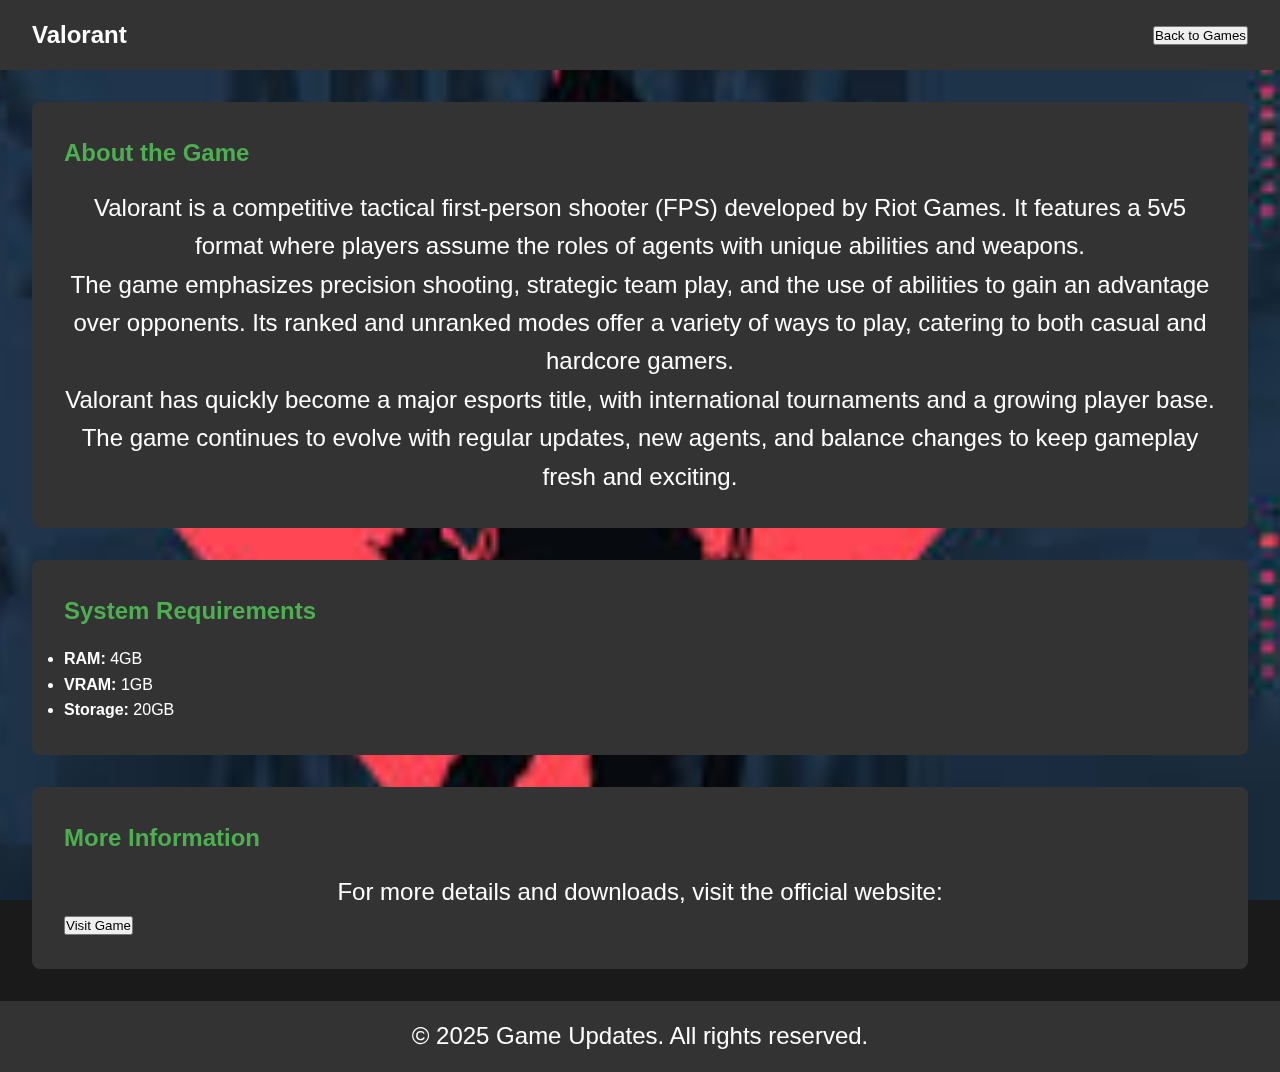
<file: valorant.html>
<!DOCTYPE html>
<html lang="en">
<head>
    <meta charset="UTF-8">
    <meta name="viewport" content="width=device-width, initial-scale=1.0">
    <title>Valorant</title>
    <link rel="icon" type="image/png" href="favicon.png" sizes="32x32">
    <link rel="stylesheet" href="games.css">
</head>
<body>
<style>
        /* Background Image */
        .bg-image {
            position: fixed;
            top: 0;
            left: 0;
            width: 100%;
            height: 100%;
            object-fit: cover;
            z-index: -1;
        }

        /* Text Styling */
        h1, p {
            position: relative;
            color: white;
            text-align: center;
            font-size: 24px;
            
        }
    </style>
</head>
<body>

    <img src="valorant 1.jpg" class="bg-image" alt="Background">


    <header>
        <h1>Valorant</h1>
        <button onclick=location.href="games.html">Back to Games</button>
    </header>
    
    <section>
        <h2>About the Game</h2>
        <p>Valorant is a competitive tactical first-person shooter (FPS) developed by Riot Games. It features a 5v5 format where players assume the roles of agents with unique abilities and weapons.</p>
        <p>The game emphasizes precision shooting, strategic team play, and the use of abilities to gain an advantage over opponents. Its ranked and unranked modes offer a variety of ways to play, catering to both casual and hardcore gamers.</p>
        <p>Valorant has quickly become a major esports title, with international tournaments and a growing player base. The game continues to evolve with regular updates, new agents, and balance changes to keep gameplay fresh and exciting.</p>
    </section>
    
    <section>
        <h2>System Requirements</h2>
        <ul>
            <li><strong>RAM:</strong> 4GB</li>
            <li><strong>VRAM:</strong> 1GB</li>
            <li><strong>Storage:</strong> 20GB</li>
        </ul>
    </section>
    
    <section>
        <h2>More Information</h2>
        <p>For more details and downloads, visit the official website:</p>
        <button onclick="location.href='https://www.playvalorant.com'">Visit Game</button>
    </section>
    
    <footer>
        <p>&copy; 2025 Game Updates. All rights reserved.</p>
    </footer>
</body>
</html>
</file>
<file: games.css>
/* General Reset */
* {
    margin: 0;
    padding: 0;
    box-sizing: border-box;
}

body {
    font-family: Arial, sans-serif;
    background-color: #1a1a1a;
    color: #fff;
    line-height: 1.6;
}

/* Header */
header {
    display: flex;
    justify-content: space-between;
    align-items: center;
    padding: 1rem 2rem;
    background-color: #333;
}

header .logo {
    font-size: 1.5rem;
    font-weight: bold;
    color: #4caf50;
}

header nav ul {
    list-style: none;
    display: flex;
    gap: 1rem;
}

header nav ul li a {
    text-decoration: none;
    color: #fff;
    transition: color 0.3s;
}

header nav ul li a:hover {
    color: #4caf50;
}

/* Hero Section */
.hero {
    text-align: center;
    padding: 4rem 2rem;
    background: linear-gradient(to right, #4caf50, #2e7d32);
    color: #fff;
}

.hero h1 {
    font-size: 2.5rem;
    margin-bottom: 1rem;
}

.hero p {
    font-size: 1.2rem;
}

.hero h2 {
    font-size: 2.5rem;
    margin-bottom: 1rem;
}

.hero p {
    font-size: 1.2rem;
}

/* Navigation Bar (Button Style Nav) */
nav {
    background-color: #333;
    color: white;
    padding: 15px 0;
    text-align: center;
    box-shadow: 0 4px 10px rgba(0, 0, 0, 0.2);
}

nav button {
    background-color: #4caf50; /* Make the button green by default */
    color: #fff;
    font-size: 1.2em; /* Increased font size */
    padding: 15px 35px; /* Increased padding for better visibility */
    margin: 0 10px;
    border: 2px solid #4caf50; /* Green border to match */
    border-radius: 30px; /* More rounded corners for a softer look */
    cursor: pointer;
    transition: background-color 0.3s, color 0.3s, transform 0.3s, box-shadow 0.3s;
    box-shadow: 0 4px 12px rgba(0, 0, 0, 0.3); /* Added shadow for better visibility */
}

nav button:hover {
    background-color: #388e3c; /* Darker green on hover */
    color: white;
    transform: translateY(-3px); /* Subtle upward movement on hover */
    box-shadow: 0 6px 15px rgba(0, 0, 0, 0.4); /* Enhance shadow on hover */
}

nav button:focus {
    outline: none;
    box-shadow: 0 0 0 3px rgba(76, 175, 80, 0.7); /* Focus ring with green hue */
}
a.active {
    color: #4caf50;
    font-weight: bold;
                    text-shadow: 0 0 10px #4caf50, 0 0 20px #4caf50;
}
/* Section for Each Game and Content */
section {
    margin: 2rem;
    padding: 2rem;
    background-color: #333;
    border-radius: 8px;
    margin-bottom: 2rem;
}

h2, h3 {
    color: #4caf50;
    margin-bottom: 1rem;
}

.game-box {
    margin-bottom: 2rem;
    background-color: #2a2a2a;
    padding: 1.5rem;
    border-radius: 8px;
    box-shadow: 0 4px 8px rgba(0, 0, 0, 0.5);
}

.game-box img {
    width: 100%;
    max-width: 500px;
    height: auto;
    border-radius: 8px;
    margin-bottom: 1rem;
}

.game-box h3 {
    margin-bottom: 0.5rem;
    color: #fff;
}

.game-box p {
    color: #ddd;
}

.game-box a {
    color: #007BFF;
    font-size: 18px;
    font-weight: bold;
    text-decoration: none;
}

.game-box a:hover {
    text-decoration: underline;
}

/* About Section */
.about-content {
    padding: 2rem;
}

.about-content h3 {
    color: #4caf50;
    margin-top: 1.5rem;
    margin-bottom: 0.5rem;
}

.about-content ul {
    padding-left: 1.5rem;
    list-style: disc;
    margin-bottom: 1.5rem;
}

/* Contact Section */
.contact-us {
    padding: 2rem;
}

.contact-us h2 {
    color: #4caf50;
    margin-bottom: 1rem;
}

form {
    max-width: 600px;
    margin: 0 auto;
}

form input,
form textarea {
    width: 100%;
    padding: 0.75rem;
    margin-bottom: 1rem;
    background-color: #2c2c2c;
    border: 1px solid #555;
    border-radius: 4px;
    color: #fff;
}

form input:focus,
form textarea:focus {
    border-color: #4caf50;
    outline: none;
}

form button {
    background-color: #4caf50;
    color: #fff;
    padding: 0.75rem 1.5rem;
    border: none;
    border-radius: 4px;
    cursor: pointer;
    transition: background-color 0.3s;
}

form button:hover {
    background-color: #388e3c;
}

/* Footer */
footer {
    text-align: center;
    padding: 1rem;
    background-color: #333;
    color: #fff;
    margin-top: 2rem;
}
</file>
<file: esports.css>
/* General Reset */
* {
    margin: 0;
    padding: 0;
    box-sizing: border-box;
}

body {
    font-family: 'Arial', sans-serif;
    background-color: #1e1e1e;
    color: #fff;
    line-height: 1.6;
}

a.active {
    color: #4caf50;
    font-weight: bold;
    text-shadow: 0 0 5px #4caf50, 0 0 0px #4caf50;
}
header {
    display: flex;
    justify-content: space-between;
    align-items: center;
    padding: 1rem 2rem;
    background-color: #222;
    position: sticky;
    top: 0;
    z-index: 1000;
}

header .logo {
    font-size: 1.5rem;
    font-weight: bold;
    color: #4caf50;
}

header nav ul {
    list-style: none;
    display: flex;
    gap: 1.5rem;
}

header nav ul li a {
    text-decoration: none;
    color: #fff;
    font-weight: 500;
    transition: color 0.3s;
}

header nav ul li a:hover {
    color: #4caf50;
}

.content {
    display: flex;
    padding: 2rem;
}

.sidebar {
    width: 250px;
    position: sticky;
    top: 100px;
    height: calc(100vh - 100px);
    background-color: #333;
    padding: 1rem;
    border-radius: 8px;
    box-shadow: 2px 0 10px rgba(0, 0, 0, 0.5);
}

.sidebar ul {
    list-style: none;
    padding-left: 0;
}

.sidebar ul li {
    margin-bottom: 1rem;
}

.sidebar ul li a {
    text-decoration: none;
    color: #fff;
    font-size: 1.2rem;
    transition: color 0.3s;
}

.sidebar ul li a:hover {
    color: #4caf50;
}

.game-sections {
    flex-grow: 1;
    display: grid;
    grid-template-columns: repeat(auto-fit, minmax(300px, 1fr));
    gap: 2rem;
    padding-left: 2rem;
}

.game-section {
    background-color: #333;
    padding: 1.5rem;
    border-radius: 10px;
    text-align: center;
    transition: background-color 0.3s;
}

.game-section:hover {
    background-color: #4caf50;
}

.game-image {
    width: 100%;
    max-width: 400px;
    height: auto;
    border-radius: 8px;
    margin-top: 1rem;
}

.more-info {
    display: inline-block;
    padding: 10px 15px;
    background-color: #388e3c;  
    color: white;  
    text-decoration: none;
    font-weight: bold;
    border-radius: 5px;
    transition: background 0.3s, color 0.3s;
}

.more-info:hover {
    background-color: #2e7d32;  
    color: white;  
}

footer {
    text-align: center;
    padding: 1rem;
    background-color: #222;
    color: #fff;
    margin-top: 2rem;
}

.sidebar-title {
    font-size: 1.5rem;
    font-weight: bold;
    color: #4caf50;
    margin-bottom: 1.5rem;
    text-align: center;
}
</file>
